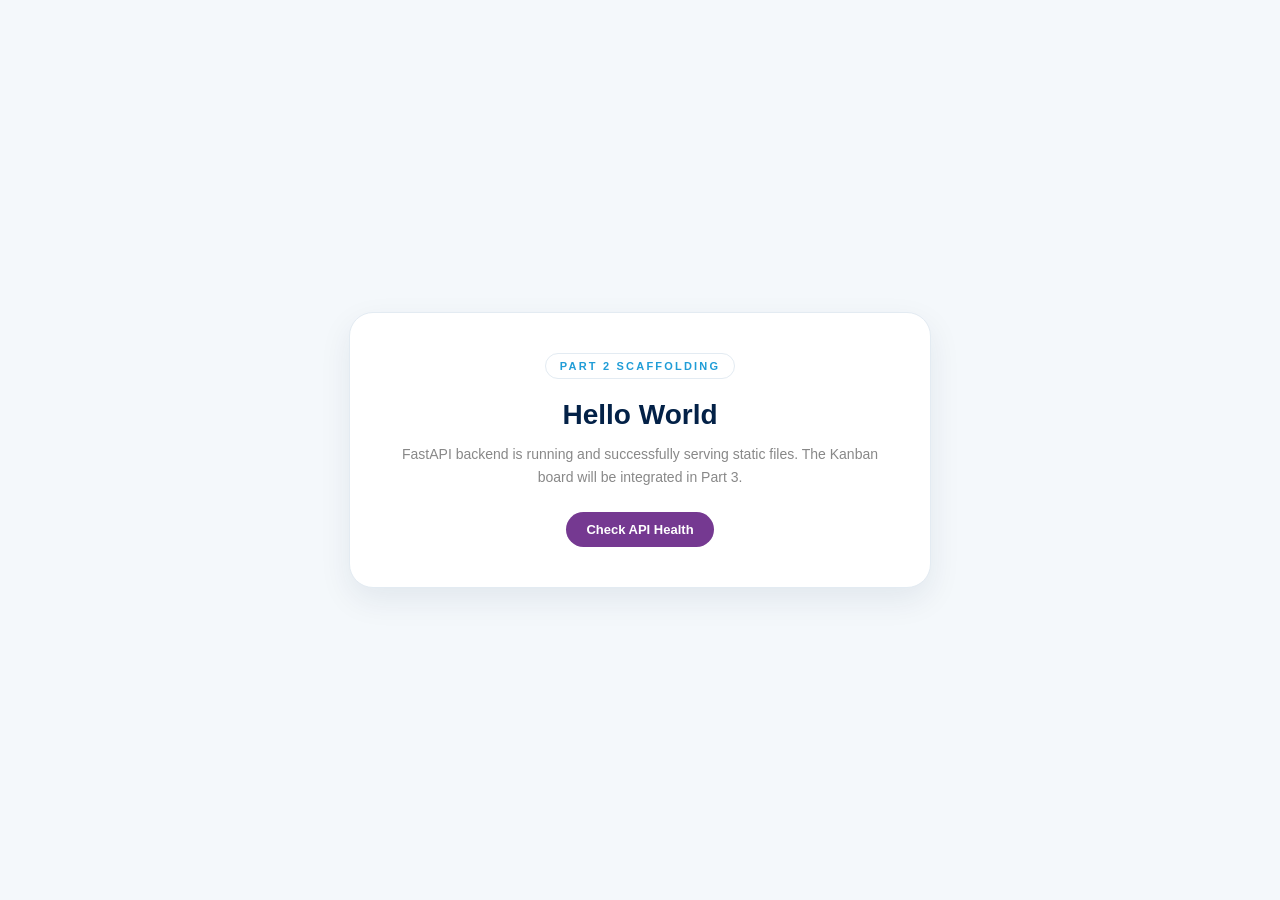
<file: .history/backend/static/index_20260920122421.html>
<!DOCTYPE html>
<html lang="en">
<head>
  <meta charset="UTF-8">
  <meta name="viewport" content="width=device-width, initial-scale=1.0">
  <title>Project Management MVP - Scaffolding</title>
  <style>
    :root {
      --accent-yellow: #ecad0a;
      --primary-blue: #209dd7;
      --secondary-purple: #753991;
      --navy-dark: #032147;
      --gray-text: #888888;
      --surface: #f4f8fb;
      --card-bg: #ffffff;
      --stroke: #e3ebf2;
    }
    body {
      margin: 0;
      font-family: -apple-system, BlinkMacSystemFont, "Segoe UI", Roboto, Helvetica, Arial, sans-serif;
      background-color: var(--surface);
      color: var(--navy-dark);
      display: flex;
      align-items: center;
      justify-content: center;
      min-height: 100vh;
    }
    .card {
      background: var(--card-bg);
      border: 1px solid var(--stroke);
      border-radius: 24px;
      padding: 40px;
      max-width: 500px;
      box-shadow: 0 12px 32px rgba(3, 33, 71, 0.08);
      text-align: center;
    }
    .tag {
      display: inline-block;
      font-size: 11px;
      font-weight: 700;
      letter-spacing: 0.2em;
      text-transform: uppercase;
      color: var(--primary-blue);
      border: 1px solid var(--stroke);
      border-radius: 9999px;
      padding: 6px 14px;
      margin-bottom: 20px;
    }
    h1 {
      margin: 0 0 12px;
      font-size: 28px;
      color: var(--navy-dark);
    }
    p {
      color: var(--gray-text);
      font-size: 14px;
      line-height: 1.6;
      margin: 0 0 24px;
    }
    .btn {
      display: inline-block;
      background: var(--secondary-purple);
      color: #ffffff;
      padding: 10px 20px;
      border-radius: 9999px;
      font-size: 13px;
      font-weight: 600;
      text-decoration: none;
      transition: opacity 0.2s;
    }
    .btn:hover {
      opacity: 0.9;
    }
  </style>
</head>
<body>
  <div class="card">
    <span class="tag">Part 2 Scaffolding</span>
    <h1>Hello World</h1>
    <p>FastAPI backend is running and successfully serving static files. The Kanban board will be integrated in Part 3.</p>
    <a href="/api/health" class="btn">Check API Health</a>
  </div>
</body>
</html>
</file>
